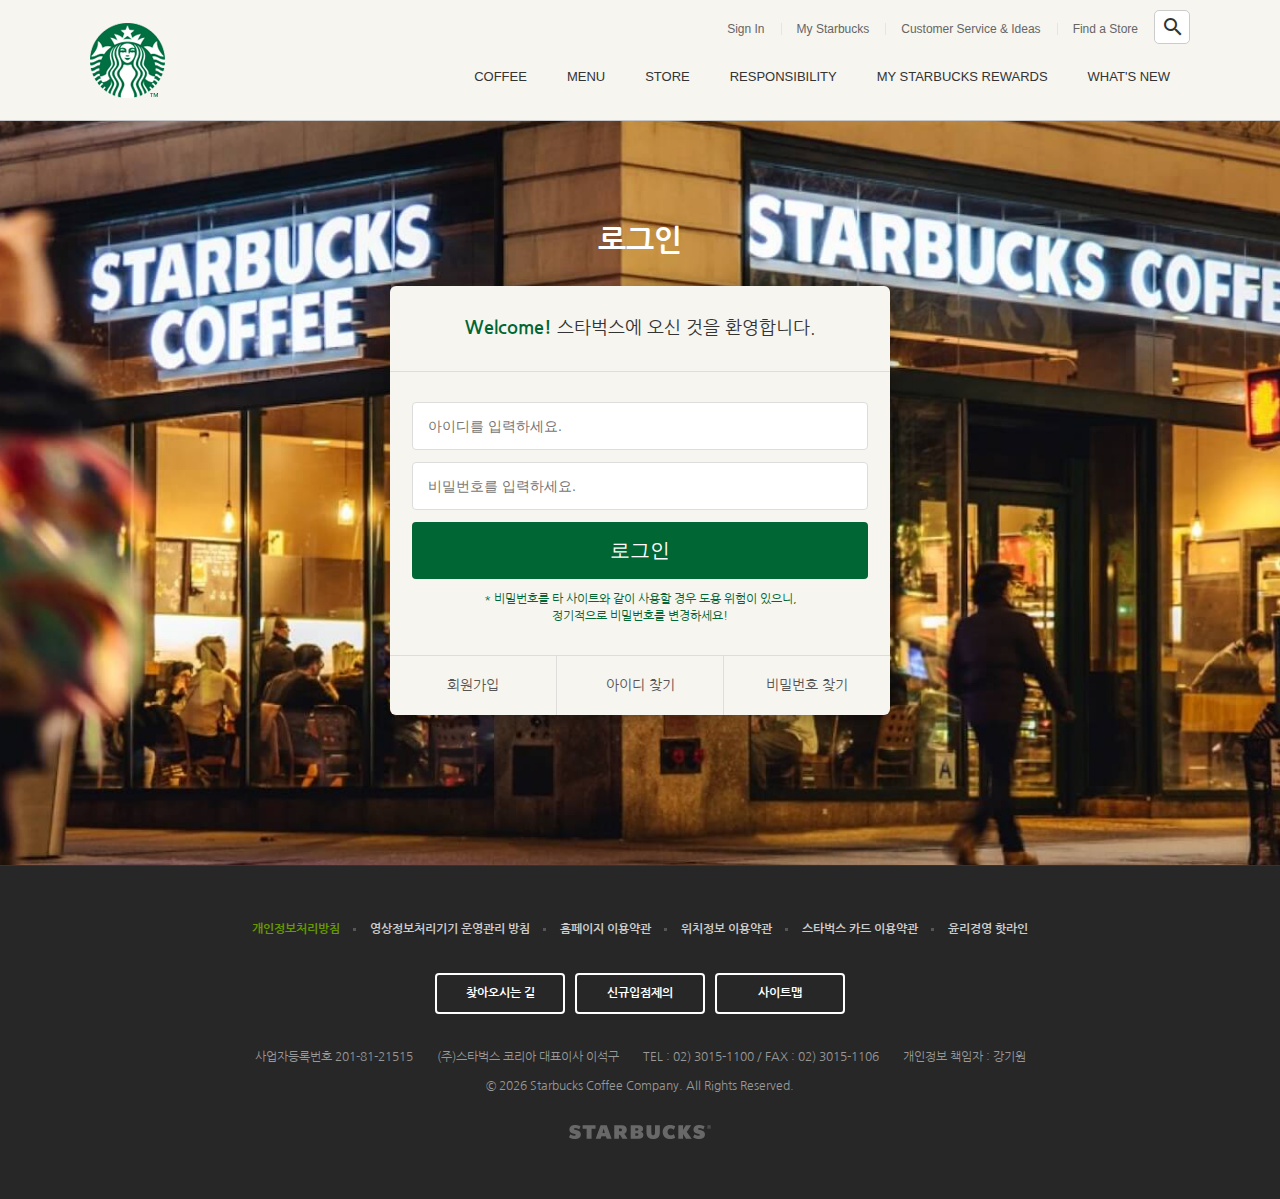
<file: signin/index.html>
<!DOCTYPE html>
<html lang="ko">

<head>
  <meta charset="UTF-8">
  <meta http-equiv="X-UA-Compatible" content="IE=edge">
  <meta name="viewport" content="width=device-width, initial-scale=1.0">

  <!-- 오픈그래프 -->
  <meta property="og:type" content="website" />
  <meta property="og:site_name" content="Starbucks" />
  <meta property="og:title" content="Starbucks Coffee Korea" />
  <meta property="og:description" content="스타벅스는 세계에서 가장 큰 다국적 커피 전문점으로, 64개국에서 총 23,187개의 매점을 운영하고 있습니다." />
  <meta property="og:image" content="./images/starbucks_seo.jpg" />
  <meta property="og:url" content="https://starbucks.co.kr" />

  <!-- 트위터카드 -->
  <meta property="twitter:card" content="summary" />
  <meta property="twitter:site" content="Starbucks" />
  <meta property="twitter:title" content="Starbucks Coffee Korea" />
  <meta property="twitter:description" content="스타벅스는 세계에서 가장 큰 다국적 커피 전문점으로, 64개국에서 총 23,187개의 매점을 운영하고 있습니다." />
  <meta property="twitter:image" content="./images/starbucks_seo.jpg" />
  <meta property="twitter:url" content="https://starbucks.co.kr" />

  <!-- 파비콘 -->
  <link rel="icon" href="../favicon.png">

  <!-- 아이콘 -->
  <link rel="stylesheet" href="https://fonts.googleapis.com/icon?family=Material+Icons">

  <!-- 웹폰트 -->
  <link rel="preconnect" href="https://fonts.gstatic.com">
  <link href="https://fonts.googleapis.com/css2?family=Nanum+Gothic:wght@400;700&display=swap" rel="stylesheet">

  <!-- CSS -->
  <link rel="stylesheet" href="../css/reset.css">
  <link rel="stylesheet" href="../css/common.css">
  <link rel="stylesheet" href="../css/signin.css">

  <!-- JS -->
  <script defer src="../js/common.js"></script>

  <title>Starbucks Coffee Korea</title>
</head>

<body>
  <!-- header -->
  <header>
    <div class="container">
      <a href="/" class="logo">
        <img src="../images/starbucks_logo.png" alt="STARBUCKS">
      </a>
      <div class="sub-menu">
        <ul class="menu">
          <li>
            <a href="/signin">Sign In</a>
          </li>
          <li>
            <a href="javascript:void(0)">My Starbucks</a>
          </li>
          <li>
            <a href="#">Customer Service & Ideas</a>
          </li>
          <li>
            <a href="#">Find a Store</a>
          </li>
        </ul>
        <div class="search">
          <input type="text">
          <div class="material-icons">search</div>
        </div>
      </div>
      <ul class="main-menu">
        <li class="item">
          <div class="item__name">COFFEE</div>
          <div class="item__contents">
            <div class="contents__menu">
              <ul class="container">
                <li>
                  <h4>커피</h4>
                  <ul>
                    <li>스타벅스 원두</li>
                    <li>스타벅스 비아</li>
                    <li>스타벅스 오리가미</li>
                  </ul>
                </li>
                <li>
                  <h4>에스프레소 음료</h4>
                  <ul>
                    <li>도피오</li>
                    <li>에스프레소 마키아또</li>
                    <li>아메리카노</li>
                    <li>마키아또</li>
                    <li>카푸치노</li>
                    <li>라떼</li>
                    <li>모카</li>
                    <li>리스트레또 비안코</li>
                  </ul>
                </li>
                <li>
                  <h4>커피 이야기</h4>
                  <ul>
                    <li>스타벅스 로스트 스팩트럼</li>
                    <li>최상의 아라비카 원두</li>
                    <li>한 잔의 커피가 완성되기까지</li>
                    <li>클로버® 커피 추출 시스템</li>
                  </ul>
                </li>
                <li>
                  <h4>최상의 커피를 즐기는 법</h4>
                  <ul>
                    <li>커피 프레스</li>
                    <li>푸어 오버</li>
                    <li>아이스 푸어 오버</li>
                    <li>커피 메이커</li>
                    <li>리저브를 매장에서 다양하게 즐기는 법</li>
                  </ul>
                </li>
              </ul>
            </div>
            <div class="contents__texture">
              <div class="container">
                <h4>나와 어울리는 커피 찾기</h4>
                <p>스타벅스가 여러분들에게 어울리는 커피를 찾아드립니다.</p>
                <h4>최상의 커피를 즐기는 법</h4>
                <p>여러가지 방법을 통해 다양한 풍미의 커피를 즐겨보세요.</p>
              </div>
            </div>
          </div>
        </li>
        <li class="item">
          <div class="item__name">MENU</div>
          <div class="item__contents">
            <div class="contents__menu">
              <ul class="container">
                <li>
                  <h4>음료</h4>
                  <ul>
                    <li>콜드 브루</li>
                    <li>브루드 커피</li>
                    <li>에스프레소</li>
                    <li>프라푸치노</li>
                    <li>블렌디드 음료</li>
                    <li>스타벅스 피지오</li>
                    <li>티(티바나)</li>
                    <li>기타 제조 음료</li>
                    <li>스타벅스 주스(병음료)</li>
                  </ul>
                </li>
                <li>
                  <h4>푸드</h4>
                  <ul>
                    <li>베이커리</li>
                    <li>케익</li>
                    <li>샌드위치 & 샐러드</li>
                    <li>따뜻한 푸드</li>
                    <li>과일 & 요거트</li>
                    <li>스낵 & 미니 디저트</li>
                    <li>아이스크림</li>
                  </ul>
                </li>
                <li>
                  <h4>상품</h4>
                  <ul>
                    <li>머그</li>
                    <li>글라스</li>
                    <li>플라스틱 텀블러</li>
                    <li>스테인리스 텀블러</li>
                    <li>보온병</li>
                    <li>액세서리</li>
                    <li>커피 용품</li>
                    <li>패키지 티(티바나)</li>
                  </ul>
                </li>
                <li>
                  <h4>카드</h4>
                  <ul>
                    <li>실물카드</li>
                    <li>e-Gift 카드</li>
                  </ul>
                </li>
                <li>
                  <h4>메뉴 이야기</h4>
                  <ul>
                    <li>콜드 브루</li>
                    <li>스타벅스 티바나</li>
                  </ul>
                </li>
              </ul>
            </div>
            <div class="contents__texture">
              <div class="container">
                <h4 class="new">스타벅스 티바나</h4>
                <p>다양한 찻잎과 향신료 등 개성있는 재료로 새로운 맛과 향의 티를 선보입니다.</p>
              </div>
            </div>
          </div>
        </li>
        <li class="item">
          <div class="item__name">STORE</div>
          <div class="item__contents">
            <div class="contents__menu">
              <ul class="container">
                <li>
                  <h4>매장 찾기</h4>
                  <ul>
                    <li>퀵 검색</li>
                    <li>지역 검색</li>
                    <li>My 매장</li>
                  </ul>
                </li>
                <li>
                  <h4>매장 이야기</h4>
                  <ul>
                    <li>청담스타</li>
                    <li>티바나 인스파이어드 매장</li>
                    <li>파미에파크</li>
                  </ul>
                </li>
              </ul>
            </div>
            <div class="contents__texture">
              <div class="container">
                <h4>매장 찾기</h4>
                <p>보다 빠르게 매장을 찾아보세요.</p>
                <h4 class="new">청담스타</h4>
                <p>스타벅스 1,000호점인 청담스타점을 만나보세요.</p>
              </div>
            </div>
          </div>
        </li>
        <li class="item">
          <div class="item__name">RESPONSIBILITY</div>
          <div class="item__contents">
            <div class="contents__menu">
              <ul class="container">
                <li>
                  <h4>지역 사회 참여 활동</h4>
                  <ul>
                    <li>회망배달 캠페인</li>
                    <li>재능기부 카페 소식</li>
                    <li>커뮤니티 스토어</li>
                    <li>청년인재 양성</li>
                    <li>우리 농산물 사랑 캠페인</li>
                    <li>우리 문화 지키기</li>
                  </ul>
                </li>
                <li>
                  <h4>환경보호 활동</h4>
                  <ul>
                    <li>환경 발자국 줄이기</li>
                    <li>일회용 컵 없는 매장</li>
                    <li>커피 원두 재활용</li>
                  </ul>
                </li>
                <li>
                  <h4>윤리 구매</h4>
                  <ul>
                    <li>윤리적 원두 구매</li>
                    <li>공정무역 인증</li>
                    <li>커피 농가 지원 활동</li>
                  </ul>
                </li>
                <li>
                  <h4>글로벌 사회 공헌</h4>
                  <ul>
                    <li>윤리경영 보고서</li>
                    <li>스타벅스 재단</li>
                    <li>지구촌 봉사의 달</li>
                  </ul>
                </li>
              </ul>
            </div>
            <div class="contents__texture">
              <div class="container">
                <h4>커피원두 재활용</h4>
                <p>스타벅스 커피 원두를 재활용 해보세요.</p>
              </div>
            </div>
          </div>
        </li>
        <li class="item">
          <div class="item__name">MY STARBUCKS REWARDS</div>
          <div class="item__contents">
            <div class="contents__menu">
              <ul class="container">
                <li>
                  <h4>마이 스타벅스 리워드</h4>
                  <ul>
                    <li>마이 스타벅스 리워드 소개</li>
                    <li>등급 및 혜택</li>
                    <li>스타벅스 별</li>
                    <li>자주하는 질문</li>
                  </ul>
                </li>
                <li>
                  <h4>스타벅스 카드</h4>
                  <ul>
                    <li>스타벅스 카드 소개</li>
                    <li>스타벅스 카드 갤러리</li>
                    <li>등록 및 조회</li>
                    <li>충전 및 이용안내</li>
                    <li>분실신고/환불신청</li>
                    <li>자주하는 질문</li>
                  </ul>
                </li>
                <li>
                  <h4>스타벅스 카드 e-Gift</h4>
                  <ul>
                    <li>스타벅스 카드 e-Gift 소개</li>
                    <li>이용안내</li>
                    <li>선물하기</li>
                    <li>자주하는 질문</li>
                  </ul>
                </li>
              </ul>
            </div>
            <div class="contents__texture">
              <div class="container">
                <h4>스타벅스 카드 등록하기</h4>
                <p>카드 등록 후 리워드 서비스를 누리고 사용내역도 조회해보세요.</p>
              </div>
            </div>
          </div>
        </li>
        <li class="item">
          <div class="item__name">WHAT'S NEW</div>
          <div class="item__contents">
            <div class="contents__menu">
              <ul class="container">
                <li>
                  <h4>프로모션 & 이벤트</h4>
                  <ul>
                    <li>전체</li>
                    <li>스타벅스 카드</li>
                    <li>마이 스타벅스 리워드</li>
                    <li>온라인</li>
                    <li>2017 스타벅스 플래너</li>
                  </ul>
                </li>
                <li>
                  <h4>새소식</h4>
                  <ul>
                    <li>전체</li>
                    <li>상품 출시</li>
                    <li>스타벅스의 문화</li>
                    <li>스타벅스 사회공헌</li>
                    <li>스타벅스 카드출시</li>
                  </ul>
                </li>
                <li>
                  <h4>매장별 이벤트</h4>
                  <ul>
                    <li>일반 매장</li>
                    <li>신규 매장</li>
                  </ul>
                </li>
              </ul>
            </div>
            <div class="contents__texture">
              <div class="container">
                <h4>매장별 이벤트</h4>
                <p>스타벅스의 매장 이벤트 정보를 확인 하실 수 있습니다.</p>
                <h4>소셜 스타벅스</h4>
                <p>다양한 스타벅스 SNS 채널을 통해 스타벅스를 만나보세요!</p>
              </div>
            </div>
          </div>
        </li>
      </ul>
    </div>
  </header>
  <!-- //header -->
  <!-- signin -->
  <section class="signin">
    <h1>로그인</h1>
    <div class="signin__card">
        <h2><strong>Welcome!</strong> 스타벅스에 오신 것을 환영합니다.</h2>
        <form>
            <input type="text" placeholder="아이디를 입력하세요.">    
            <input type="password" placeholder="비밀번호를 입력하세요.">    
            <input type="submit" value="로그인">
            <p>
                * 비밀번호를 타 사이트와 같이 사용할 경우 도용 위험이 있으니, <br>
                정기적으로 비밀번호를 변경하세요!
            </p>
        </form>
        <div class="actions">
            <a href="javascript:void(0)">회원가입</a>
            <a href="javascript:void(0)">아이디 찾기</a>
            <a href="javascript:void(0)">비밀번호 찾기</a>
        </div>
    </div>
  </section>
  <!-- //signin -->
  <!-- footer -->
  <footer>
    <div class="container">
      <ul class="menu">
        <li><a href="javascript:void(0)" class="green">개인정보처리방침</a></li>
        <li><a href="javascript:void(0)">영상정보처리기기 운영관리 방침</a></li>
        <li><a href="javascript:void(0)">홈페이지 이용약관</a></li>
        <li><a href="javascript:void(0)">위치정보 이용약관</a></li>
        <li><a href="javascript:void(0)">스타벅스 카드 이용약관</a></li>
        <li><a href="javascript:void(0)">윤리경영 핫라인</a></li>
      </ul>
      <div class="btn-group">
        <a href="javascript:void(0)" class="btn btn--white">찾아오시는 길</a>
        <a href="javascript:void(0)" class="btn btn--white">신규입점제의</a>
        <a href="javascript:void(0)" class="btn btn--white">사이트맵</a>
      </div>
      <div class="info">
        <span>사업자등록번호 201-81-21515</span>
        <span>(주)스타벅스 코리아 대표이사 이석구</span>
        <span>TEL : 02) 3015-1100 / FAX : 02) 3015-1106</span>
        <span>개인정보 책임자 : 강기원</span>
      </div>
      <p class="copyright">
        &copy; <span class="this-year"></span> Starbucks Coffee Company. All Rights Reserved.
      </p>
      <img src="../images/starbucks_logo_only_text.png" alt="" class="logo">
    </div>
  </footer>
  <!-- //footer -->
</body>

</html>
</file>
<file: css/common.css>
/* common */

body {
    color: #333;
    font-size: 16px;
    font-weight: 400;
    line-height: 1.4;
    font-family: 'Nanum Gothic', sans-serif;
}

.container {
    width: 1100px;
    margin: 0 auto;
    position: relative;
}

.btn {
    width: 130px;
    padding: 10px;
    border: 2px solid #333;
    border-radius: 4px;
    color: #333;
    font-size: 16px;
    font-weight: 700;
    text-align: center;
    cursor: pointer;
    box-sizing: border-box;
    display: block;
    transition: all .4s ease;
}

.btn:hover {
    background-color: #333;
    color: #fff;
}

.btn.btn--reverse {
    background-color: #333;
    color: #fff;
}

.btn.btn--reverse:hover {
    background-color: transparent;
    color: #333;
}

.btn.btn--brown {
    color: #592b18;
    border-color: #592b18;
}

.btn.btn--brown:hover {
    color: #fff;
    background-color: #592b18;
}

.btn.btn--gold {
    color: #d9aa8a;
    border-color: #d9aa8a;
}

.btn.btn--gold:hover {
    color: #fff;
    background-color: #d9aa8a;
}

.btn.btn--white {
    color: #fff;
    border-color: #fff;
}

.btn.btn--white:hover {
    color: #333;
    background-color: #fff;
}

img {
    display: block;
}

a {
    text-decoration: none;
}

.back-to-position {
    opacity: 0;
    transition: 1s;
}

.back-to-position.to-right {
    transform: translateX(-150px);
}

.back-to-position.to-left {
    transform: translateX(150px);
}

.show .back-to-position {
    opacity: 1;
    transform: translateX(0);
}

.show .back-to-position.delay-0 {
    transition-delay: 0s;
}

.show .back-to-position.delay-1 {
    transition-delay: 0.3s;
}

.show .back-to-position.delay-2 {
    transition-delay: 0.6s;
}

.show .back-to-position.delay-3 {
    transition-delay: 0.9s;
}


/* header */
header {
    background-color: #f6f5f0;
    border-bottom: 1px solid #c8c8c8;
    position: fixed;
    width: 100%;
    top: 0;
    z-index: 9;
}

header>.container {
    height: 120px;
}

header .logo {
    height: 75px;
    position: absolute;
    top: 0;
    bottom: 0;
    left: 0;
    margin: auto;
}

header .sub-menu {
    display: flex;
    position: absolute;
    top: 10px;
    right: 0;
}

header .sub-menu ul.menu {
    display: flex;
    font-family: Arial, sans-serif;
}

header .sub-menu ul.menu li {
    position: relative;
}

header .sub-menu ul.menu li:not(:first-child)::before {
    content: '';
    width: 1px;
    height: 12px;
    background-color: #e5e5e5;
    position: absolute;
    top: 0;
    bottom: 0;
    margin: auto 0;
}

header .sub-menu ul.menu li a {
    font-size: 12px;
    padding: 11px 16px;
    display: block;
    color: #656565;
}

header .sub-menu ul.menu li a:hover {
    color: #000
}

header .sub-menu .search {
    height: 34px;
    position: relative;
}

header .sub-menu .search input {
    width: 36px;
    height: 34px;
    padding: 4px 10px;
    border: 1px solid #ccc;
    box-sizing: border-box;
    border-radius: 5px;
    outline: none;
    background-color: #fff;
    color: #777;
    font-size: 12px;
    transition: width .4s ease;
}

header .sub-menu .search input:focus {
    width: 190px;
    border-color: #669900;
}


header .sub-menu .search .material-icons {
    height: 24px;
    position: absolute;
    top: 0;
    bottom: 0;
    right: 5px;
    margin: auto;
    transition: all .4s;
}

header .sub-menu .search.focused .material-icons {
    opacity: 0;
}

header .main-menu {
    display: flex;
    position: absolute;
    bottom: 0;
    right: 0;
    z-index: 1;
}

header .main-menu .item {}

header .main-menu .item .item__name {
    padding: 10px 20px 34px 20px;
    font-family: Arial, sans-serif;
    font-size: 13px;
}

header .main-menu .item:hover .item__name {
    background-color: #2c2a29;
    color: #669900;
    border-radius: 6px 6px 0 0;
}

header .main-menu .item .item__contents {
    width: 100%;
    position: fixed;
    left: 0;
    display: none;
}

header .main-menu .item:hover .item__contents {
    display: block;
}

header .main-menu .item .item__contents .contents__menu {
    background-color: #2c2a29;
}

header .main-menu .item .item__contents .contents__menu>ul {
    display: flex;
    padding: 20px 0;
}

header .main-menu .item .item__contents .contents__menu>ul>li {
    width: 220px;
}

header .main-menu .item .item__contents .contents__menu>ul>li h4 {
    padding: 3px 0 12px 0;
    font-size: 14px;
    color: #fff;
}

header .main-menu .item .item__contents .contents__menu>ul>li ul {}

header .main-menu .item .item__contents .contents__menu>ul>li ul li {
    padding: 5px 0;
    font-size: 12px;
    color: #999;
    cursor: pointer;
}

header .main-menu .item .item__contents .contents__menu>ul>li ul li:hover {
    color: #669900
}

header .main-menu .item .item__contents .contents__texture {
    padding: 26px 0;
    font-size: 12px;
    background-image: url(../images/main_menu_pattern.jpg);
}

header .main-menu .item .item__contents .contents__texture h4 {
    color: #999;
    font-weight: 700;
}

header .main-menu .item .item__contents .contents__texture p {
    color: #669900;
    margin: 4px 0 14px;
}

header .badges {
    position: absolute;
    top: 132px;
    right: 12px;
}

header .badges .badge {
    border-radius: 10px;
    overflow: hidden;
    margin-bottom: 12px;
    box-shadow: 4px 4px 10px rgba(0, 0, 0, 0.15);
    cursor: pointer;
}

/* footer */
footer {
    background-color: #272727;
    border-top: 1px solid #333;
}

footer .container {
    padding: 40px 0 60px 0;
}

footer .menu {
    display: flex;
    justify-content: center;
}

footer .menu li {
    position: relative;
}

footer .menu li:not(:last-child)::before {
    content: '';
    width: 3px;
    height: 3px;
    background-color: #555;
    position: absolute;
    top: 0;
    bottom: 0;
    right: -1px;
    margin: auto;
    display: block;
}

footer .menu li a {
    color: #ccc;
    font-size: 12px;
    font-weight: 700;
    padding: 15px;
    display: block;
}

footer .menu li a.green {
    color: #669900;
}

footer .btn-group{
    margin-top: 20px;
    display: flex;
    justify-content: center;
}
footer .btn-group .btn{
    font-size: 12px;
    margin-right: 10px;
}
footer .btn-group .btn:last-child{
    margin-right: 0;
}

footer .info{
    margin-top: 30px;
    text-align: center;
}
footer .info span{
    margin-right: 20px;
    color: #999;
    font-size: 12px;
}
footer .info span:last-child{
    margin-right: 0;
}
footer .copyright{
    color: #999;
    font-size: 12px;
    text-align: center;
    margin-top: 12px;
}
footer .logo{
    margin: 30px auto 0;
}
</file>
<file: css/signin.css>
.signin {
    margin-top: 120px;
    padding: 100px 0 150px;
    background-image: url(../images/signin_bg.jpg);
    background-repeat: no-repeat;
    background-position: center;
    background-attachment: fixed;
    background-size: cover;
}

.signin h1 {
    color: #fff;
    font-size: 30px;
    font-weight: 700;
    text-align: center;
    margin-bottom: 24px;
}

.signin__card {
    width: 500px;
    margin: 0 auto;
    border-radius: 6px;
    background-color: #f6f5f0;
    box-shadow: 2px 2px 20px rgba(0, 0, 0, 0.3);
}

.signin__card h2 {
    padding: 30px;
    font-size: 18px;
    text-align: center;
    border-bottom: 1px solid #ddd;
}
.signin__card h2 strong{
    font-weight: 700;
    color: #006633;
}

.signin__card form {
    padding: 30px 22px;
}

.signin__card form input {
    width: 100%;
    margin-bottom: 12px;
    padding: 15px;
    border: 1px solid #ddd;
    border-radius: 4px;
    outline: none;
    box-sizing: border-box;
    font-size: 14px;
}

.signin__card form [type="submit"] {
    background-color: #006633;
    border: none;
    color: #fff;
    font-size: 20px;
    cursor: pointer;
}

.signin__card form p {
    font-size: 12px;
    color: #006633;
    text-align: center;
}

.signin__card .actions {
    display: flex;
    border-top: 1px solid #ddd;
}

.signin__card .actions a {
    flex-grow: 1;
    flex-basis: 0;
    text-align: center;
    padding: 20px;
    color: #555;
    font-size: 14px;
}

.signin__card .actions a:not(:last-child) {
    border-right: 1px solid #ddd;
}

.signin__card .actions a:hover {
    text-decoration: underline;
}
</file>
